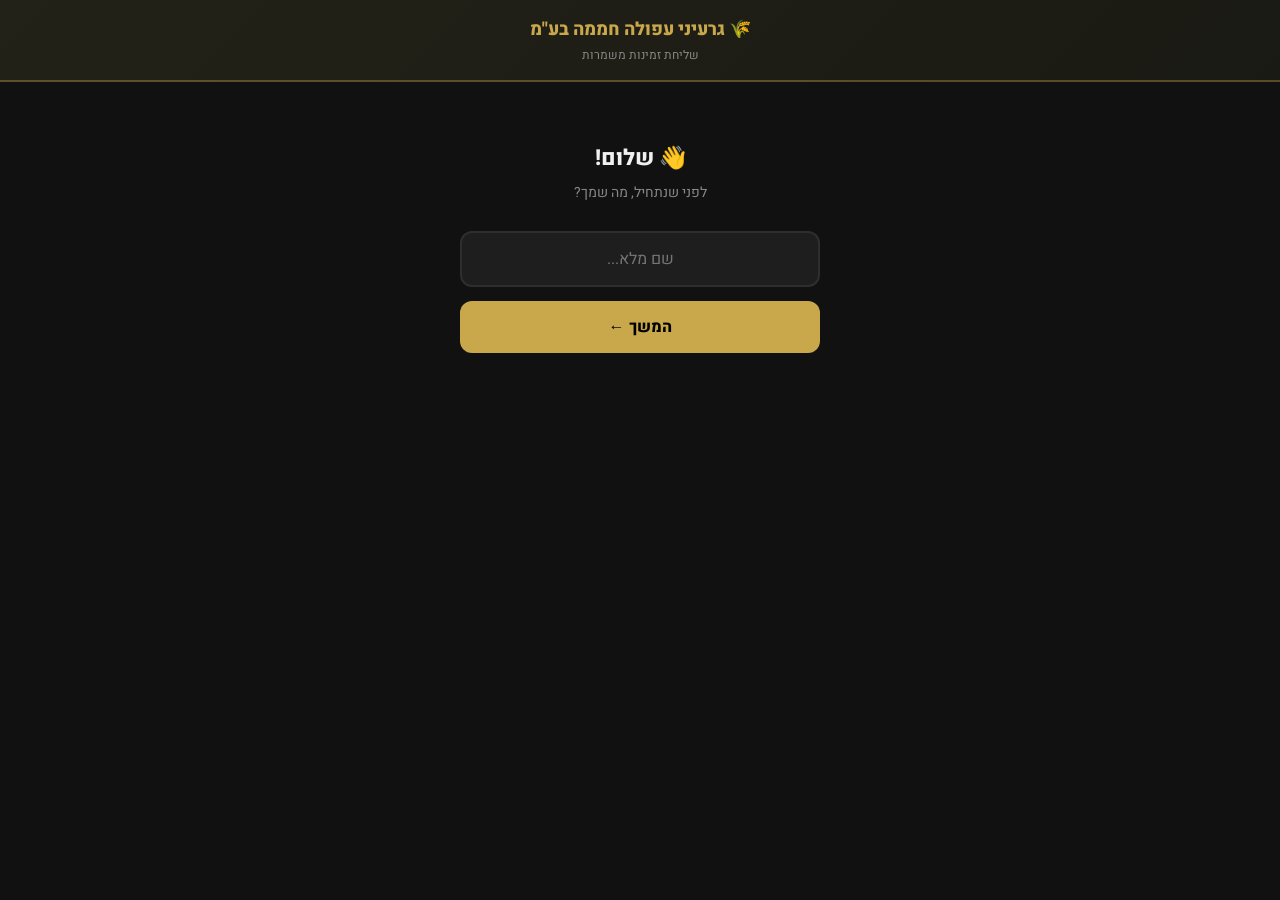
<file: availability.html>
<!DOCTYPE html>
<html lang="he" dir="rtl">
<head>
<meta charset="UTF-8">
<meta name="viewport" content="width=device-width, initial-scale=1.0, maximum-scale=1.0">
<title>זמינות משמרות — גרעיני עפולה חממה</title><!-- title set dynamically by applyCompanyName -->
<link href="https://fonts.googleapis.com/css2?family=Heebo:wght@300;400;500;600;700;800&display=swap" rel="stylesheet">
<style>
:root {
  --black:#111111;--black2:#1a1a1a;--card:#1e1e1e;
  --gold:#c9a84c;--gold2:#e8c96a;
  --gold-dim:rgba(201,168,76,0.15);--gold-border:rgba(201,168,76,0.35);
  --text:#f0f0f0;--muted:#888;--border:#2e2e2e;--dark2:#2a2a2a;
  --morning:#3d8ef0;--evening:#9b59b6;--double:#e74c3c;--off:#555;
  --r:12px;
}
*{margin:0;padding:0;box-sizing:border-box;}
body{font-family:'Heebo','Segoe UI',sans-serif;background:var(--black);color:var(--text);min-height:100vh;padding-bottom:100px;}

/* Header */
header{
  background:linear-gradient(135deg,#222218,#1a1a14);
  border-bottom:2px solid var(--gold-border);
  padding:16px 20px;text-align:center;
}
header h1{font-size:18px;font-weight:800;color:var(--gold);}
header p{font-size:12px;color:var(--muted);margin-top:3px;}

/* Name screen */
.name-screen{
  max-width:400px;margin:60px auto;padding:0 20px;text-align:center;
}
.name-screen h2{font-size:22px;font-weight:800;margin-bottom:8px;}
.name-screen p{font-size:14px;color:var(--muted);margin-bottom:28px;}
.name-input{
  width:100%;background:var(--card);border:2px solid var(--border);
  border-radius:var(--r);padding:14px 18px;color:var(--text);
  font-size:16px;font-family:'Heebo',sans-serif;outline:none;
  text-align:center;transition:.2s;
}
.name-input:focus{border-color:var(--gold-border);}
.name-btn{
  width:100%;margin-top:14px;padding:14px;
  background:var(--gold);color:#000;border:none;
  border-radius:var(--r);font-size:16px;font-weight:800;
  font-family:'Heebo',sans-serif;cursor:pointer;transition:.2s;
}
.name-btn:hover{background:var(--gold2);}

/* Main form */
.form-screen{max-width:500px;margin:0 auto;padding:20px;}
.greeting{
  background:var(--card);border:1px solid var(--border);
  border-radius:var(--r);padding:16px 20px;margin-bottom:20px;
  display:flex;align-items:center;justify-content:space-between;
}
.greeting span{font-size:16px;font-weight:700;}
.greeting span strong{color:var(--gold);}
.change-name{background:none;border:none;color:var(--muted);font-size:12px;font-family:'Heebo',sans-serif;cursor:pointer;text-decoration:underline;}

.deadline-card{
  background:rgba(231,76,60,.1);border:1px solid rgba(231,76,60,.3);
  border-radius:var(--r);padding:12px 16px;margin-bottom:20px;
  font-size:13px;color:#e74c3c;font-weight:600;text-align:center;
}

/* Day card */
.day-card{
  background:var(--card);border:1px solid var(--border);
  border-radius:var(--r);margin-bottom:12px;overflow:hidden;
  transition:.2s;
}
.day-card.done{border-color:var(--gold-border);}
.day-header{
  padding:14px 18px;display:flex;align-items:center;justify-content:space-between;
}
.day-name{font-size:16px;font-weight:700;}
.day-date{font-size:12px;color:var(--muted);}
.day-selected{font-size:12px;font-weight:600;padding:4px 10px;border-radius:20px;}

.shift-options{
  padding:0 12px 14px;
  display:grid;grid-template-columns:1fr 1fr;gap:8px;
}
.shift-btn{
  padding:12px 8px;border-radius:8px;border:2px solid var(--border);
  background:var(--dark2);color:var(--muted);
  font-size:13px;font-weight:700;font-family:'Heebo',sans-serif;
  cursor:pointer;transition:.2s;text-align:center;
}
.shift-btn:hover{border-color:var(--gold-border);}
.shift-btn.sel-morning{border-color:var(--morning);background:rgba(61,142,240,.15);color:var(--morning);}
.shift-btn.sel-evening{border-color:var(--evening);background:rgba(155,89,182,.15);color:var(--evening);}
.shift-btn.sel-double{border-color:var(--double);background:rgba(231,76,60,.15);color:var(--double);}
.shift-btn.sel-off{border-color:#555;background:rgba(85,85,85,.15);color:#999;}

/* Submit */
.submit-wrap{
  position:fixed;bottom:0;right:0;left:0;
  padding:16px 20px;
  background:linear-gradient(to top,#111 60%,transparent);
}
.submit-btn{
  width:100%;max-width:500px;margin:0 auto;display:block;
  padding:16px;background:var(--gold);color:#000;border:none;
  border-radius:var(--r);font-size:16px;font-weight:800;
  font-family:'Heebo',sans-serif;cursor:pointer;transition:.2s;
}
.submit-btn:hover{background:var(--gold2);}
.submit-btn:disabled{background:var(--border);color:var(--muted);cursor:default;}

/* Success screen */
.success-screen{
  max-width:400px;margin:60px auto;padding:0 20px;text-align:center;
}
.success-icon{font-size:64px;margin-bottom:20px;}
.success-screen h2{font-size:24px;font-weight:800;color:var(--gold);margin-bottom:10px;}
.success-screen p{font-size:14px;color:var(--muted);line-height:1.6;}
.summary-card{
  background:var(--card);border:1px solid var(--border);
  border-radius:var(--r);padding:16px;margin-top:24px;text-align:right;
}
.summary-row{display:flex;justify-content:space-between;padding:6px 0;border-bottom:1px solid var(--border);font-size:13px;}
.summary-row:last-child{border-bottom:none;}
.summary-type{font-weight:700;}
.t-morning{color:var(--morning);}
.t-evening{color:var(--evening);}
.t-double{color:var(--double);}
.t-off{color:var(--muted);}

.note-wrap{padding:0 12px 14px;}
.note-inp{width:100%;background:#2a2a2a;border:1px solid #444;border-radius:8px;padding:10px 14px;color:#f0f0f0;font-size:14px;font-family:'Heebo',sans-serif;outline:none;transition:.2s;direction:rtl;-webkit-text-fill-color:#f0f0f0;}
.note-inp:focus{border-color:#c9a84c;outline:none;background:#333;}
.note-inp::placeholder{color:#555;font-size:13px;-webkit-text-fill-color:#555;}
</style>
</head>
<body>

<header>
  <h1 class="js-cmpname" data-prefix="🌾 ">🌾 גרעיני עפולה חממה</h1>
  <p id="headerSub">שליחת זמינות משמרות</p>
</header>

<!-- Name screen -->
<div class="name-screen" id="nameScreen">
  <h2>👋 שלום!</h2>
  <p>לפני שנתחיל, מה שמך?</p>
  <input class="name-input" id="nameInput" type="text" placeholder="שם מלא..." maxlength="30" onkeydown="if(event.key==='Enter')confirmName()">
  <button class="name-btn" onclick="confirmName()">המשך ←</button>
</div>

<!-- Availability form -->
<div class="form-screen" id="formScreen" style="display:none">
  <div class="greeting">
    <span>שלום, <strong id="greetName">—</strong> 👋</span>
    <button class="change-name" onclick="changeName()">שנה שם</button>
  </div>
  <div class="deadline-card">⏰ יש לשלוח זמינות עד יום חמישי בשעה 12:00</div>
  <div id="dayCards"></div>
</div>

<!-- Submit button -->
<div class="submit-wrap" id="submitWrap" style="display:none">
  <button class="submit-btn" id="submitBtn" onclick="submitAvailability()">שלח זמינות ✓</button>
</div>

<!-- Success screen -->
<div class="success-screen" id="successScreen" style="display:none">
  <div class="success-icon">✅</div>
  <h2>נשלח בהצלחה!</h2>
  <p>הזמינות שלך התקבלה.<br>המנהל יראה אותה בממשק השיבוץ.</p>
  <div class="summary-card" id="summaryCard"></div>
  <button class="name-btn" style="margin-top:16px" onclick="editAgain()">ערוך שוב</button>
</div>

<script>
const DAYS=['ראשון','שני','שלישי','רביעי','חמישי','שישי'];
const SHIFTS=[
  {id:'בוקר',label:'☀️ בוקר',cls:'sel-morning'},
  {id:'ערב',label:'🌙 ערב',cls:'sel-evening'},
  {id:'כפולה',label:'⚡ כפולה',cls:'sel-double'},
  {id:'חופש',label:'🏖️ חופש',cls:'sel-off'},
];
const SHIFT_LABELS={בוקר:'בוקר',ערב:'ערב',כפולה:'כפולה',חופש:'חופש'};
const SHIFT_CSS={בוקר:'morning',ערב:'evening',כפולה:'double',חופש:'off'};

let empName='';
let selections={}; // { day: type }
let notes={}; // { day: note }
let BOT_NUMBER='97297733273';   // נדרס מ-public.json (company.botNumber)
let COMPANY_NAME='גרעיני עפולה חממה';   // נדרס מ-public.json (company.name)
const COMPANY_SLUG = new URLSearchParams(location.search).get('company') || 'hamama';
function applyCompanyName(){
  try { document.title = 'זמינות משמרות — ' + COMPANY_NAME; } catch(_){}
  try { document.querySelectorAll('.js-cmpname').forEach(e=>{ e.textContent = (e.dataset.prefix||'') + COMPANY_NAME + (e.dataset.suffix||''); }); } catch(_){}
}
try { applyCompanyName(); } catch(_){}
// מושך botNumber מ-public.json הציבורי (יחסית — מקור-אמת)
(async () => {
  try {
    const r = await fetch('data/'+encodeURIComponent(COMPANY_SLUG)+'/public.json?t='+Date.now());
    if (r.ok) { const cfg = await r.json(); if (cfg.company && cfg.company.botNumber) BOT_NUMBER = String(cfg.company.botNumber); COMPANY_NAME = (cfg.company && (cfg.company.name||'').trim()) || COMPANY_NAME; }
  } catch(_){}
  try { applyCompanyName(); } catch(_){}
})();

// Load saved name
try{
  const saved=localStorage.getItem('garn_emp_name');
  if(saved){empName=saved;showForm();}
}catch(e){}

function getWeekDates(){
  const now=new Date();
  const day=now.getDay();
  const sun=new Date(now);
  sun.setDate(now.getDate()+(day===0?7:7-day));
  return DAYS.map((_,i)=>{
    const d=new Date(sun);
    d.setDate(sun.getDate()+i);
    return d.getDate()+'.'+(d.getMonth()+1);
  });
}

// Show branch in header
(function(){
  const b=new URLSearchParams(window.location.search).get('branch');
  if(b){
    const el=document.getElementById('headerSub');
    if(el)el.textContent='סניף '+b+' | זמינות משמרות';
  }
})();

async function loadMyDataFromGitHub(name){
  try{
    const r=await fetch('https://raw.githubusercontent.com/097733273iapp/hamamaorders/main/availability.json?t='+Date.now());
    if(!r.ok)return;
    const data=await r.json();
    if(data[name]){
      const saved=data[name];
      if(saved.days)Object.assign(selections,saved.days);
      if(saved.notes)Object.assign(notes,saved.notes);
      showToast('✅ נטענו הנתונים שלך');
    }
  }catch(e){console.log('load:',e);}
}

function confirmName(){
  const val=document.getElementById('nameInput').value.trim();
  if(!val){document.getElementById('nameInput').focus();return;}
  empName=val;
  localStorage.setItem('garn_emp_name',empName);
  showForm();
}

function changeName(){
  document.getElementById('nameScreen').style.display='block';
  document.getElementById('formScreen').style.display='none';
  document.getElementById('submitWrap').style.display='none';
  document.getElementById('nameInput').value=empName;
}

function showForm(){
  document.getElementById('nameScreen').style.display='none';
  document.getElementById('formScreen').style.display='block';
  document.getElementById('submitWrap').style.display='block';
  document.getElementById('successScreen').style.display='none';
  document.getElementById('greetName').textContent=empName;
  // טען נתונים מ-GitHub
  loadMyDataFromGitHub(empName).then(()=>{
    renderDayCards();
    updateSubmitBtn();
  });
}

function renderDayCards(){
  const dates=getWeekDates();
  const container=document.getElementById('dayCards');
  container.innerHTML=DAYS.map((day,di)=>{
    const isFri=di===5;
    const sel=selections[day];
    const selLabel=sel?SHIFT_LABELS[sel]:'';
    const selCls=sel?'t-'+(SHIFT_CSS[sel]||sel):'';
    
    // Friday only morning/off
    const shifts=isFri?SHIFTS.filter(s=>s.id==='בוקר'||s.id==='חופש'):SHIFTS;
    
    const btns=shifts.map(s=>{
      const isSelected=sel===s.id;
      return`<button class="shift-btn${isSelected?' '+s.cls:''}" onclick="selectShift('${day}','${s.id}')">${s.label}</button>`;
    }).join('');

    const note=notes[day]||'';
    return`<div class="day-card${sel?' done':''}" id="daycard_${di}">
      <div class="day-header">
        <div>
          <div class="day-name">יום ${day}</div>
          <div class="day-date">${dates[di]}${isFri?' (יום קצר)':''}</div>
        </div>
        ${sel?`<div class="day-selected ${selCls}">${selLabel} ✓</div>`:'<div class="day-selected" style="color:var(--muted)">לא נבחר</div>'}
      </div>
      <div class="shift-options">${btns}</div>
      <div class="note-wrap">
        <input class="note-inp" type="text" placeholder="הערה (אופציונלי)..." value="${note.replace(/"/g,'&quot;')}" oninput="setNote('${day}',this.value)">
      </div>
    </div>`;
  }).join('');
}

function setNote(day,val){notes[day]=val;}


function selectShift(day,type){
  selections[day]=type;
  renderDayCards();
  updateSubmitBtn();
}

function updateSubmitBtn(){
  const filled=Object.keys(selections).length;
  const btn=document.getElementById('submitBtn');
  if(filled===DAYS.length){
    btn.disabled=false;
    btn.textContent='שלח זמינות ✓ ('+filled+'/'+DAYS.length+' ימים)';
  } else {
    btn.disabled=false;
    btn.textContent=`שלח זמינות (${filled}/${DAYS.length} ימים מולאו)`;
    if(filled===0)btn.textContent='שלח זמינות ✓';
  }
}

function submitAvailability(){
  const btn=document.getElementById('submitBtn');
  btn.disabled=true;
  btn.textContent='שולח...';
  const branch=new URLSearchParams(window.location.search).get('branch')||'';

  // Save locally
  let avails={};
  try{avails=JSON.parse(localStorage.getItem('garn_avails')||'{}');}catch(e){}
  avails[empName]={days:selections,notes,branch,timestamp:new Date().toISOString()};
  localStorage.setItem('garn_avails',JSON.stringify(avails));

  // Build WhatsApp message to bot
  const DAYS=['ראשון','שני','שלישי','רביעי','חמישי','שישי'];
  const daysStr=DAYS.map(d=>d+':'+(selections[d]||'חופש')).join(',');
  const notesStr=DAYS.filter(d=>notes[d]).map(d=>d+':'+notes[d]).join(',');
  const msg='הגשת משמרות|'+empName+'|'+branch+'|'+daysStr+'|'+notesStr;
  window.open('https://wa.me/'+BOT_NUMBER+'?text='+encodeURIComponent(msg),'_blank');

  showSuccess();
}

function showSuccess(){
  document.getElementById('formScreen').style.display='none';
  document.getElementById('submitWrap').style.display='none';
  document.getElementById('successScreen').style.display='block';

  const dates=getWeekDates();
  const rows=DAYS.map((day,i)=>{
    const t=selections[day]||'—';
    const cls=t!=='—'?'t-'+(SHIFT_CSS[t]||t):'';

    return`<div class="summary-row">
      <span>יום ${day} ${dates[i]}</span>
      <span class="summary-type ${cls}">${t!=='—'?SHIFT_LABELS[t]:'לא מולא'}</span>
    </div>`;
  }).join('');
  document.getElementById('summaryCard').innerHTML=rows;
}

function editAgain(){
  showForm();
}

function showToast(msg){
  let t=document.getElementById('av-toast');
  if(!t){t=document.createElement('div');t.id='av-toast';t.style.cssText='position:fixed;bottom:100px;left:50%;transform:translateX(-50%) translateY(80px);background:#1e1e1e;border:1px solid #c9a84c;border-radius:8px;padding:10px 20px;font-size:13px;transition:.3s;z-index:400;color:#c9a84c;';document.body.appendChild(t);}
  t.textContent=msg;t.style.transform='translateX(-50%) translateY(0)';
  setTimeout(()=>t.style.transform='translateX(-50%) translateY(80px)',2500);
}
</script>
</body>
</html>
</file>
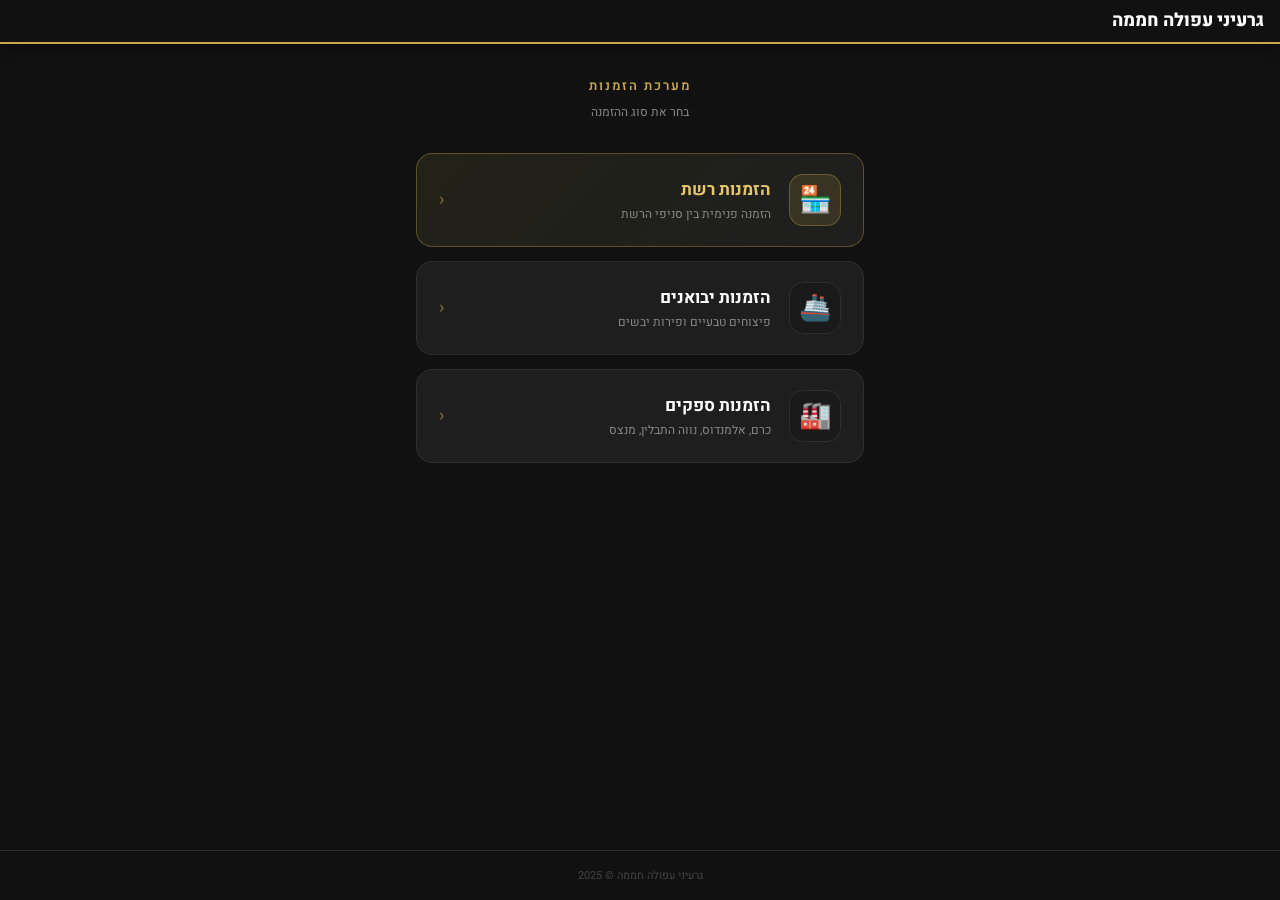
<file: index_1.html>
<!DOCTYPE html>
<html lang="he" dir="rtl">
<head>
<meta charset="UTF-8">
<meta name="viewport" content="width=device-width, initial-scale=1.0">
<title>גרעיני עפולה חממה</title>
<style>
@import url('https://fonts.googleapis.com/css2?family=Heebo:wght@300;400;600;700;800&display=swap');
* { margin:0; padding:0; box-sizing:border-box; }
:root {
  --black:#111111; --black2:#1a1a1a; --card:#1e1e1e;
  --gold:#c9a84c; --gold2:#e8c96a;
  --gold-dim:rgba(201,168,76,0.15); --gold-border:rgba(201,168,76,0.35);
  --white:#ffffff; --text:#f0f0f0; --muted:#888; --border:#2e2e2e;
  --bg:#111111; --dark2:#2a2a2a; --border2:#3a3a3a; --gray:#888;
}
body { font-family:'Heebo','Segoe UI',sans-serif; background:var(--black); color:var(--text); min-height:100vh; }

/* ══ PAGES ══ */
.page { display:none; flex-direction:column; min-height:100vh; }
.page.active { display:flex; }

/* ══ HEADER ══ */
header {
  background:#111; border-bottom:2px solid var(--gold);
  padding:10px 16px; display:flex; align-items:center; gap:14px;
  position:sticky; top:0; z-index:100; box-shadow:0 2px 12px rgba(0,0,0,0.5);
}
.header-text h1 { font-size:18px; font-weight:800; color:#fff; line-height:1.2; }
.header-sub { font-size:11px; color:var(--gold); margin-top:2px; letter-spacing:0.5px; }
.back-btn {
  background:none; border:1px solid var(--border); border-radius:8px;
  color:var(--muted); font-size:18px; width:34px; height:34px;
  cursor:pointer; display:flex; align-items:center; justify-content:center; flex-shrink:0;
}
.back-btn:active { background:var(--border); }

/* ══ MAIN MENU ══ */
.hero { width:100%; max-width:480px; padding:32px 20px 0; text-align:center; margin:0 auto; }
.hero-title { font-size:13px; color:var(--gold); letter-spacing:2px; margin-bottom:8px; font-weight:600; }
.hero-sub { font-size:12px; color:var(--muted); margin-bottom:32px; }
.menu-grid { width:100%; max-width:480px; padding:0 16px 40px; display:flex; flex-direction:column; gap:14px; margin:0 auto; }
.menu-card {
  background:var(--card); border:1px solid var(--border); border-radius:16px;
  padding:20px 22px; cursor:pointer; display:flex; align-items:center; gap:18px;
  color:var(--text); transition:border-color 0.2s,transform 0.15s; position:relative; overflow:hidden;
}
.menu-card::before {
  content:''; position:absolute; inset:0;
  background:linear-gradient(135deg,var(--gold-dim) 0%,transparent 60%);
  opacity:0; transition:opacity 0.2s;
}
.menu-card:active { transform:scale(0.98); }
.menu-card:hover { border-color:var(--gold); }
.menu-card:hover::before { opacity:1; }
.menu-card.primary { border-color:var(--gold-border); background:linear-gradient(135deg,#222218 0%,var(--card) 100%); }
.card-icon {
  width:52px; height:52px; border-radius:14px;
  display:flex; align-items:center; justify-content:center;
  font-size:26px; flex-shrink:0; background:var(--black2); border:1px solid var(--border); position:relative; z-index:1;
}
.menu-card.primary .card-icon { background:var(--gold-dim); border-color:var(--gold-border); }
.card-body { flex:1; position:relative; z-index:1; }
.card-body h2 { font-size:17px; font-weight:700; color:#fff; margin-bottom:4px; }
.card-body p { font-size:12px; color:var(--muted); line-height:1.4; }
.menu-card.primary .card-body h2 {
  background:linear-gradient(90deg,var(--gold) 0%,var(--gold2) 40%,var(--gold) 100%);
  background-size:200% auto; -webkit-background-clip:text; -webkit-text-fill-color:transparent;
  background-clip:text; animation:shimmer 4s linear infinite;
}
.card-arrow { font-size:18px; color:var(--gold); opacity:0.6; position:relative; z-index:1; flex-shrink:0; }
@keyframes shimmer { 0%{background-position:200% center} 100%{background-position:-200% center} }
footer { width:100%; text-align:center; padding:16px; font-size:11px; color:#444; border-top:1px solid var(--border); margin-top:auto; }

/* ══ SUPPLIERS LIST ══ */
.supplier-list { padding:16px; display:flex; flex-direction:column; gap:12px; }
.supplier-card {
  background:#1e1e1e; border:1px solid #3a3a3a; border-radius:12px;
  padding:16px 18px; display:flex; align-items:center; justify-content:space-between; cursor:pointer;
  transition:border-color 0.2s;
}
.supplier-card:active { transform:scale(0.98); }
.supplier-card:hover { border-color:var(--gold); }
.supplier-card-name { font-size:16px; font-weight:700; color:#fff; }
.supplier-card-sub { font-size:12px; color:#888; margin-top:3px; }
.supplier-arrow { color:var(--gold); font-size:20px; }

/* ══ ORDER FORM SHARED ══ */
.source-bar { background:var(--dark2); padding:14px 16px; border-bottom:1px solid var(--border2); }
.source-bar label { display:block; font-size:12px; color:var(--gold); margin-bottom:6px; font-weight:600; letter-spacing:0.5px; }
.source-select {
  width:100%; padding:10px 14px; background:var(--black); border:1.5px solid var(--gold);
  border-radius:10px; color:#fff; font-size:15px; font-family:inherit; appearance:none;
  background-image:url("data:image/svg+xml,%3Csvg xmlns='http://www.w3.org/2000/svg' width='12' height='8' viewBox='0 0 12 8'%3E%3Cpath d='M1 1l5 5 5-5' stroke='%23c9a84c' stroke-width='2' fill='none'/%3E%3C/svg%3E");
  background-repeat:no-repeat; background-position:left 12px center;
}
.source-select option { background:#1a1a1a; }
.dest-info { border:1px solid var(--border2); border-radius:8px; padding:0; margin-top:8px; display:none; overflow:hidden; }
.dest-row { display:flex; align-items:center; gap:10px; padding:8px 12px; font-size:12px; border-bottom:1px solid var(--border2); }
.dest-row:last-child { border-bottom:none; }
.dest-row .label { color:var(--gray); min-width:60px; }
.dest-row .value { color:var(--gold2); font-weight:600; }
.section { margin:10px 12px; background:var(--card); border-radius:12px; border:1px solid var(--border2); overflow:hidden; }
.section-title {
  background:var(--dark2); padding:10px 16px; font-weight:700; font-size:13px; color:var(--gold);
  border-bottom:1px solid var(--border2); display:flex; align-items:center; gap:8px; letter-spacing:0.3px;
}
.section-badge { font-size:10px; font-weight:600; padding:2px 8px; border-radius:20px; margin-right:auto; }
.badge-modiin { background:rgba(100,180,255,0.15); color:#7ec8f7; border:1px solid rgba(100,180,255,0.3); }
.badge-herz   { background:rgba(201,168,76,0.15); color:var(--gold); border:1px solid rgba(201,168,76,0.3); }
.items-grid { display:grid; grid-template-columns:1fr 1fr; }
.item-row { display:flex; align-items:center; padding:7px 8px; border-bottom:1px solid #252525; gap:4px; }
.item-row:nth-child(odd) { border-left:1px solid #252525; }
.item-name { flex:1; font-size:11.5px; color:#ddd; line-height:1.3; }
.qty-control { display:flex; align-items:center; gap:2px; flex-shrink:0; }
.qty-btn {
  width:22px; height:22px; border:1px solid var(--border2); border-radius:5px;
  background:var(--black); color:var(--gold); font-size:14px; font-weight:700;
  cursor:pointer; display:flex; align-items:center; justify-content:center; transition:all 0.1s;
}
.qty-btn:active { background:var(--gold); color:var(--black); }
.qty-input {
  width:28px; text-align:center; border:1px solid var(--border2); border-radius:4px;
  padding:2px 1px; font-size:12px; background:var(--black); color:var(--text); font-family:inherit;
}
.qty-input:focus { outline:none; border-color:var(--gold); }
.qty-input.active { background:var(--gold); color:var(--black); font-weight:700; border-color:var(--gold); }
.misc-section { padding:10px 14px; }
.misc-row { display:flex; gap:7px; margin-bottom:7px; align-items:center; }
.misc-input { flex:1; padding:8px 11px; background:var(--black); border:1px solid var(--border2); border-radius:8px; color:var(--text); font-size:13px; font-family:inherit; }
.misc-input:focus { outline:none; border-color:var(--gold); }
.misc-qty { width:56px; padding:8px 4px; background:var(--black); border:1px solid var(--border2); border-radius:8px; color:var(--text); font-size:13px; text-align:center; font-family:inherit; }
.misc-qty:focus { outline:none; border-color:var(--gold); }
.add-misc { padding:8px 14px; background:transparent; border:1px solid var(--gold); border-radius:8px; color:var(--gold); font-size:13px; font-weight:600; cursor:pointer; margin:0 14px 12px; display:block; font-family:inherit; }
.add-misc:active { background:var(--gold); color:var(--black); }
.remove-btn { background:none; border:none; color:#666; font-size:17px; cursor:pointer; padding:2px 4px; }
.summary-bar {
  position:fixed; bottom:0; left:0; right:0; background:var(--dark2);
  border-top:2px solid var(--gold); padding:10px 16px; display:flex;
  align-items:center; gap:12px; box-shadow:0 -4px 20px rgba(0,0,0,0.4); z-index:50;
}
.summary-text { color:var(--gold); flex:1; font-size:13px; }
.summary-count { font-size:24px; font-weight:700; color:var(--gold2); }
.send-btn { background:var(--gold); color:var(--black); border:none; border-radius:10px; padding:11px 22px; font-size:15px; font-weight:700; cursor:pointer; white-space:nowrap; font-family:inherit; }
.send-btn:active { background:var(--gold2); }
.pb90 { padding-bottom:90px; }

/* ══ MODAL ══ */
.modal { display:none; position:fixed; inset:0; background:rgba(0,0,0,0.8); z-index:200; align-items:flex-end; justify-content:center; }
.modal.open { display:flex; }
.modal-box { background:var(--card); border:1.5px solid var(--gold); border-radius:20px 20px 0 0; width:100%; max-width:520px; max-height:88vh; overflow:hidden; display:flex; flex-direction:column; }
.modal-header { background:var(--black); border-bottom:1px solid var(--gold); color:var(--gold); padding:14px 18px; display:flex; justify-content:space-between; align-items:center; flex-shrink:0; }
.modal-header h2 { font-size:15px; font-weight:700; }
.close-btn { background:none; border:none; color:var(--gold); font-size:20px; cursor:pointer; }
.modal-tabs { display:flex; background:var(--black); border-bottom:1px solid var(--border2); flex-shrink:0; }
.modal-tab { flex:1; padding:10px; font-size:12px; font-weight:600; text-align:center; cursor:pointer; color:var(--gray); border-bottom:2px solid transparent; transition:all 0.2s; font-family:inherit; background:none; border-left:1px solid var(--border2); }
.modal-tab:first-child { border-left:none; }
.modal-tab.active { color:var(--gold); border-bottom-color:var(--gold); }
.modal-body { padding:14px 16px; font-size:13px; line-height:2; white-space:pre-wrap; font-family:monospace; color:#ddd; background:var(--black); overflow-y:auto; max-height:55vh; }
.modal-footer { padding:12px 16px; display:flex; gap:10px; background:var(--card); flex-shrink:0; }
.copy-btn { flex:1; padding:11px; background:transparent; border:1.5px solid var(--gold); border-radius:10px; color:var(--gold); font-weight:700; cursor:pointer; font-size:14px; font-family:inherit; }
.whatsapp-btn { flex:1; padding:11px; background:#25d366; color:white; border:none; border-radius:10px; font-weight:700; cursor:pointer; font-size:14px; font-family:inherit; }
.hidden { display:none !important; }
.tab-pane { display:none; flex:1; overflow:hidden; flex-direction:column; }
.tab-pane.active { display:flex; }
.split-notice { display:none; margin:10px 12px 0; background:rgba(201,168,76,0.08); border:1px solid rgba(201,168,76,0.3); border-radius:10px; padding:10px 14px; font-size:12px; color:var(--gold); line-height:1.6; }
</style>
</head>
<body>

<!-- ══════════════════════════════════════
     PAGE: MAIN MENU
══════════════════════════════════════ -->
<div class="page active" id="page-main">
  <header>
    <div class="header-text"><h1>גרעיני עפולה חממה</h1></div>
  </header>
  <div class="hero">
    <div class="hero-title">מערכת הזמנות</div>
    <div class="hero-sub">בחר את סוג ההזמנה</div>
  </div>
  <div class="menu-grid">
    <div class="menu-card primary" onclick="showPage('page-network')">
      <div class="card-icon">🏪</div>
      <div class="card-body"><h2>הזמנות רשת</h2><p>הזמנה פנימית בין סניפי הרשת</p></div>
      <div class="card-arrow">‹</div>
    </div>
    <div class="menu-card" onclick="showPage('page-importers')">
      <div class="card-icon">🚢</div>
      <div class="card-body"><h2>הזמנות יבואנים</h2><p>פיצוחים טבעיים ופירות יבשים</p></div>
      <div class="card-arrow">‹</div>
    </div>
    <div class="menu-card" onclick="showPage('page-suppliers')">
      <div class="card-icon">🏭</div>
      <div class="card-body"><h2>הזמנות ספקים</h2><p>כרם, אלמנדוס, נווה התבלין, מנצס</p></div>
      <div class="card-arrow">‹</div>
    </div>
  </div>
  <footer>גרעיני עפולה חממה © 2025</footer>
</div>

<!-- ══════════════════════════════════════
     PAGE: SUPPLIERS LIST
══════════════════════════════════════ -->
<div class="page" id="page-suppliers">
  <header>
    <button class="back-btn" onclick="showPage('page-main')">‹</button>
    <div class="header-text"><h1>הזמנות ספקים</h1><p class="header-sub">בחר ספק</p></div>
  </header>
  <div class="supplier-list">
    <div class="supplier-card" onclick="showPage('page-supplier-karem')">
      <div><div class="supplier-card-name">כרם</div><div class="supplier-card-sub">מוצרים ללא גלוטן ואורגני</div></div>
      <div class="supplier-arrow">‹</div>
    </div>
    <div class="supplier-card" onclick="showPage('page-supplier-almendos')">
      <div><div class="supplier-card-name">אלמנדוס</div><div class="supplier-card-sub">שוקולד, ממרחים וסירופים</div></div>
      <div class="supplier-arrow">‹</div>
    </div>
    <div class="supplier-card" onclick="showPage('page-supplier-nave')">
      <div><div class="supplier-card-name">נווה התבלין</div><div class="supplier-card-sub">תבלינים וצמחי מרפא</div></div>
      <div class="supplier-arrow">‹</div>
    </div>
    <div class="supplier-card" onclick="showPage('page-supplier-menzes')">
      <div><div class="supplier-card-name">מנצס</div><div class="supplier-card-sub">חטיפים וממתקים</div></div>
      <div class="supplier-arrow">‹</div>
    </div>
  </div>
</div>

<!-- ══════════════════════════════════════
     PAGE: NETWORK ORDERS
══════════════════════════════════════ -->
<div class="page" id="page-network">
  <header>
    <button class="back-btn" onclick="showPage('page-main')">‹</button>
    <div class="header-text"><h1>גרעיני עפולה חממה</h1><p class="header-sub">הזמנה פנימית</p></div>
  </header>
  <div class="source-bar">
    <label id="networkBranchLabel">📍 בחר סניף מזמין</label>
    <select class="source-select" id="sourceBranch" onchange="onSourceChange()">
      <option value="">— בחר סניף —</option>
      <option value="כדורי">הרצליה צומת כדורי</option>
      <option value="שופרסל">מודיעין מתחם שופרסל</option>
      <option value="סוקולוב16">הרצליה סוקולוב 16</option>
      <option value="סוקולוב27">הרצליה סוקולוב 27</option>
      <option value="גבעה">גבעת שמואל</option>
      <option value="רמילוי">מודיעין מתחם רמי לוי</option>
      <option value="דם">מודיעין דם המכבים</option>
      <option value="פתח">פתח תקווה</option>
    </select>
    <div class="dest-info" id="destInfo">
      <div class="dest-row"><span class="label">📦 יעד:</span><span class="value" id="destValue">—</span></div>
    </div>
  </div>
  <div class="split-notice" id="splitNotice">⚡ <strong>הזמנה מפוצלת:</strong> קטניות ודגנים → מודיעין שופרסל | פיצוחים / גרנולות / ציוד → הרצליה צומת כדורי</div>
  <div id="networkSectionsContainer" class="pb90"></div>
  <div class="section">
    <div class="section-title">✏️ שונות — הוסף ידנית</div>
    <div class="misc-section" id="networkMiscSection">
      <div class="misc-row">
        <input class="misc-input" placeholder="שם פריט..." oninput="networkUpdateTotal()"/>
        <input class="misc-qty" type="number" min="0" placeholder="כמות" oninput="networkUpdateTotal()"/>
      </div>
    </div>
    <button class="add-misc" onclick="networkAddMiscRow()">+ הוסף שורה</button>
  </div>
  <div class="summary-bar">
    <div class="summary-text"><div>פריטים בהזמנה</div><div class="summary-count" id="networkTotalCount">0</div></div>
    <button class="send-btn" onclick="networkShowPreview()">צפה ושלח ▶</button>
  </div>
</div>

<!-- ══════════════════════════════════════
     PAGE: IMPORTERS
══════════════════════════════════════ -->
<div class="page" id="page-importers">
  <header>
    <button class="back-btn" onclick="showPage('page-main')">‹</button>
    <div class="header-text"><h1>גרעיני עפולה חממה</h1><p class="header-sub">הזמנות יבואנים</p></div>
  </header>
  <div id="importersSectionsContainer" class="pb90"></div>
  <div class="section">
    <div class="section-title">✏️ שונות — הוסף ידנית</div>
    <div class="misc-section" id="importersMiscSection">
      <div class="misc-row">
        <input class="misc-input" placeholder="שם פריט..." oninput="importersUpdateTotal()"/>
        <input class="misc-qty" type="number" min="0" placeholder="כמות" oninput="importersUpdateTotal()"/>
      </div>
    </div>
    <button class="add-misc" onclick="importersAddMiscRow()">+ הוסף שורה</button>
  </div>
  <div class="summary-bar">
    <div class="summary-text"><div>פריטים בהזמנה</div><div class="summary-count" id="importersTotalCount">0</div></div>
    <button class="send-btn" onclick="importersShowPreview()">צפה ושלח ▶</button>
  </div>
</div>

<!-- ══════════════════════════════════════
     PAGE: SUPPLIER (generic template)
══════════════════════════════════════ -->
<div class="page" id="page-supplier-karem">
  <header>
    <button class="back-btn" onclick="showPage('page-suppliers')">‹</button>
    <div class="header-text"><h1>כרם</h1><p class="header-sub">הזמנה לספק</p></div>
  </header>
  <div style="flex:1;display:flex;align-items:center;justify-content:center;flex-direction:column;gap:16px;color:var(--muted);padding:40px 20px;text-align:center;">
    <div style="font-size:56px;">🏗️</div>
    <div style="font-size:18px;color:var(--text);font-weight:700;">בקרוב</div>
    <div style="font-size:13px;line-height:1.6;">רשימת מוצרי כרם תתווסף כאן<br>ממתינים לקבלת האקסל</div>
  </div>
</div>
<div class="page" id="page-supplier-almendos">
  <header>
    <button class="back-btn" onclick="showPage('page-suppliers')">‹</button>
    <div class="header-text"><h1>אלמנדוס</h1><p class="header-sub">הזמנה לספק</p></div>
  </header>
  <div style="flex:1;display:flex;align-items:center;justify-content:center;flex-direction:column;gap:16px;color:var(--muted);padding:40px 20px;text-align:center;">
    <div style="font-size:56px;">🏗️</div>
    <div style="font-size:18px;color:var(--text);font-weight:700;">בקרוב</div>
    <div style="font-size:13px;line-height:1.6;">רשימת מוצרי אלמנדוס תתווסף כאן</div>
  </div>
</div>
<div class="page" id="page-supplier-nave">
  <header>
    <button class="back-btn" onclick="showPage('page-suppliers')">‹</button>
    <div class="header-text"><h1>נווה התבלין</h1><p class="header-sub">הזמנה לספק</p></div>
  </header>
  <div style="flex:1;display:flex;align-items:center;justify-content:center;flex-direction:column;gap:16px;color:var(--muted);padding:40px 20px;text-align:center;">
    <div style="font-size:56px;">🏗️</div>
    <div style="font-size:18px;color:var(--text);font-weight:700;">בקרוב</div>
    <div style="font-size:13px;line-height:1.6;">רשימת מוצרי נווה התבלין תתווסף כאן</div>
  </div>
</div>
<div class="page" id="page-supplier-menzes">
  <header>
    <button class="back-btn" onclick="showPage('page-suppliers')">‹</button>
    <div class="header-text"><h1>מנצס</h1><p class="header-sub">הזמנה לספק</p></div>
  </header>
  <div style="flex:1;display:flex;align-items:center;justify-content:center;flex-direction:column;gap:16px;color:var(--muted);padding:40px 20px;text-align:center;">
    <div style="font-size:56px;">🏗️</div>
    <div style="font-size:18px;color:var(--text);font-weight:700;">בקרוב</div>
    <div style="font-size:13px;line-height:1.6;">רשימת מוצרי מנצס תתווסף כאן</div>
  </div>
</div>

<!-- ══════════════════════════════════════
     MODAL — NETWORK
══════════════════════════════════════ -->
<div class="modal" id="networkModal">
  <div class="modal-box">
    <div class="modal-header">
      <h2 id="networkModalTitle">📋 הזמנה מפוצלת</h2>
      <button class="close-btn" onclick="closeModal('networkModal')">✕</button>
    </div>
    <div class="modal-tabs hidden" id="networkModalTabs">
      <button class="modal-tab active" id="ntab-modiin" onclick="networkSwitchTab('modiin')">🔵 מודיעין שופרסל</button>
      <button class="modal-tab" id="ntab-herz" onclick="networkSwitchTab('herz')">🟡 הרצליה צומת כדורי</button>
    </div>
    <div class="tab-pane active" id="npane-modiin"><pre class="modal-body" id="networkPreviewModiin"></pre></div>
    <div class="tab-pane" id="npane-herz"><pre class="modal-body" id="networkPreviewHerz"></pre></div>
    <div class="modal-footer">
      <button class="copy-btn" onclick="networkCopyText()">📋 העתק</button>
      <button class="whatsapp-btn" onclick="networkSendWhatsApp()">📤 שלח וואטסאפ</button>
    </div>
  </div>
</div>

<!-- ══════════════════════════════════════
     MODAL — IMPORTERS
══════════════════════════════════════ -->
<div class="modal" id="importersModal">
  <div class="modal-box">
    <div class="modal-header">
      <h2>📋 הזמנת יבואנים</h2>
      <button class="close-btn" onclick="closeModal('importersModal')">✕</button>
    </div>
    <pre class="modal-body" id="importersPreviewText"></pre>
    <div class="modal-footer">
      <button class="copy-btn" onclick="importersCopyText()">📋 העתק</button>
      <button class="whatsapp-btn" onclick="importersSendWhatsApp()">📤 וואטסאפ</button>
    </div>
  </div>
</div>

<script>
// ══ NAVIGATION ══
function showPage(id) {
  document.querySelectorAll('.page').forEach(p => p.classList.remove('active'));
  document.getElementById(id).classList.add('active');
  window.scrollTo(0,0);
}

function closeModal(id) { document.getElementById(id).classList.remove('open'); }

// ══ URL PARAMS — direct link from WhatsApp bot ══
const BRANCH_NAME_TO_KEY = {
  "הרצליה צומת כדורי":"כדורי","מודיעין מתחם שופרסל":"שופרסל",
  "הרצליה סוקולוב 16":"סוקולוב16","הרצליה סוקולוב 27":"סוקולוב27",
  "גבעת שמואל":"גבעה","מודיעין מתחם רמי לוי":"רמילוי",
  "מודיעין דם המכבים":"דם","פתח תקווה":"פתח"
};
window.addEventListener('DOMContentLoaded', async () => {
  await loadProducts();
  const params = new URLSearchParams(window.location.search);
  const branchParam = params.get('branch');
  if (branchParam) {
    showPage('page-network');
    const key = BRANCH_NAME_TO_KEY[branchParam] || branchParam;
    const sel = document.getElementById('sourceBranch');
    if (sel) { sel.value = key; if (sel.value === key) onSourceChange(); }
  }
  networkBuildSections();
  importersBuildSections();
});

// ══════════════════════════════════════
// NETWORK ORDER DATA
// ══════════════════════════════════════
let CATALOG_LEGUMES = { "🌾 קטניות ודגנים": [] };
let CATALOG_HERZ = { "🥜 פיצוחים": [], "🥣 גרנולות": [], "🫙 מוצרי קופה ונלוות": [], "📦 ציוד ואחר": [] };
let CATALOG_IMPORTERS = { "🥜 טבעיים": [], "🍇 פירות יבשים": [] };

// טעינת נתונים מ-products.json
async function loadProducts() {
  try {
    const res = await fetch('products.json?t=' + Date.now());
    const data = await res.json();
    // network
    const n = data.network;
    CATALOG_LEGUMES = { [n.legumes.title]: n.legumes.items };
    CATALOG_HERZ = {
      [n.nuts.title]:      n.nuts.items,
      [n.granola.title]:   n.granola.items,
      [n.store.title]:     n.store.items,
      [n.equipment.title]: n.equipment.items,
    };
    // importers
    const imp = data.importers;
    CATALOG_IMPORTERS = {
      [imp.natural.title]:     imp.natural.items,
      [imp.driedfruits.title]: imp.driedfruits.items,
    };
  } catch(e) {
    console.warn('לא ניתן לטעון products.json, משתמש בנתוני ברירת מחדל');
  }
}
    "אורז אדום","אורז בר שחור","אורז מלא עגול","אורז עגול","אורז פרא",
    "אפונה ירוקה","בורגול בינוני","בורגול דק","בורגול עבה","גריסי פנינה",
    "גרישה","גרעיני תירס","זרעי ציה","חומוס בולגרי","חומוס הדס",
    "חומוס לבלבי","חומוס ספרדי ענק","חיטה","כוסמת","כוסמת טבעית",
    "עדשים ירוקות","עדשים כתומות חצוי","עדשים כתומות שלמות","עדשים שחורות",
    "פולי ירוק ענק","פול מצרי קטן","פריקה","פשתן","קוסקוס",
    "קינואה אדומה","קינואה לבנה","שומשום חום מלא","שומשום לבן",
const BRANCH_CONFIG = {
  "כדורי":     { name:"הרצליה צומת כדורי",   dest:"מודיעין מתחם שופרסל",                 catalogs:["legumes"] },
  "שופרסל":   { name:"מודיעין מתחם שופרסל", dest:"הרצליה צומת כדורי",                   catalogs:["herz"] },
  "סוקולוב16":{ name:"הרצליה סוקולוב 16",   dest:"הרצליה צומת כדורי + מודיעין שופרסל", catalogs:["legumes","herz"] },
  "סוקולוב27":{ name:"הרצליה סוקולוב 27",   dest:"הרצליה צומת כדורי + מודיעין שופרסל", catalogs:["legumes","herz"] },
  "גבעה":     { name:"גבעת שמואל",          dest:"הרצליה צומת כדורי + מודיעין שופרסל", catalogs:["legumes","herz"] },
  "רמילוי":   { name:"מודיעין מתחם רמי לוי",dest:"הרצליה צומת כדורי + מודיעין שופרסל", catalogs:["legumes","herz"] },
  "דם":       { name:"מודיעין דם המכבים",   dest:"הרצליה צומת כדורי + מודיעין שופרסל", catalogs:["legumes","herz"] },
  "פתח":      { name:"פתח תקווה",           dest:"הרצליה צומת כדורי + מודיעין שופרסל", catalogs:["legumes","herz"] },
};
const networkQty = {};
let currentSource = '';
let networkActiveTab = 'modiin';

function onSourceChange() {
  currentSource = document.getElementById('sourceBranch').value;
  const cfg = BRANCH_CONFIG[currentSource];
  const destInfo = document.getElementById('destInfo');
  if (cfg) { destInfo.style.display='block'; document.getElementById('destValue').textContent=cfg.dest; }
  else { destInfo.style.display='none'; }
  networkBuildSections();
}

function networkBuildSections() {
  const container = document.getElementById('networkSectionsContainer');
  container.innerHTML = '';
  const cfg = BRANCH_CONFIG[currentSource];
  if (!cfg) return;
  const toRender = [];
  if (cfg.catalogs.includes('legumes')) toRender.push({ cat:CATALOG_LEGUMES, source:'modiin' });
  if (cfg.catalogs.includes('herz'))    toRender.push({ cat:CATALOG_HERZ,    source:'herz'   });
  toRender.forEach(({ cat, source }) => {
    Object.entries(cat).forEach(([category, items]) => {
      const section = document.createElement('div');
      section.className = 'section';
      const badge = source==='modiin'
        ? '<span class="section-badge badge-modiin">מודיעין שופרסל</span>'
        : '<span class="section-badge badge-herz">הרצליה צומת כדורי</span>';
      section.innerHTML = `<div class="section-title">${category}${badge}</div><div class="items-grid"></div>`;
      const grid = section.querySelector('.items-grid');
      items.forEach(item => {
        if (!(item in networkQty)) networkQty[item]=0;
        const sid = 'nqty_'+item.replace(/[^א-תa-zA-Z0-9]/g,'_');
        const row = document.createElement('div');
        row.className = 'item-row';
        row.innerHTML = `<span class="item-name">${item}</span>
          <div class="qty-control">
            <button class="qty-btn" onclick="nChangeQty('${item}',-1)">−</button>
            <input class="qty-input${networkQty[item]>0?' active':''}" id="${sid}" type="number" min="0" value="${networkQty[item]||0}" onchange="nSetQty('${item}',this.value)">
            <button class="qty-btn" onclick="nChangeQty('${item}',1)">+</button>
          </div>`;
        grid.appendChild(row);
      });
      container.appendChild(section);
    });
  });
  networkUpdateTotal();
}
function nSafeId(item){ return 'nqty_'+item.replace(/[^א-תa-zA-Z0-9]/g,'_'); }
function nChangeQty(item,delta){ networkQty[item]=Math.max(0,(networkQty[item]||0)+delta); const inp=document.getElementById(nSafeId(item)); if(inp){inp.value=networkQty[item];inp.className='qty-input'+(networkQty[item]>0?' active':'');} networkUpdateTotal(); }
function nSetQty(item,val){ networkQty[item]=Math.max(0,parseInt(val)||0); const inp=document.getElementById(nSafeId(item)); if(inp) inp.className='qty-input'+(networkQty[item]>0?' active':''); networkUpdateTotal(); }
function networkUpdateTotal(){ let t=Object.values(networkQty).filter(v=>v>0).length; document.querySelectorAll('#networkMiscSection .misc-row').forEach(r=>{ if(r.querySelector('.misc-input').value.trim()&&parseInt(r.querySelector('.misc-qty').value)>0) t++; }); document.getElementById('networkTotalCount').textContent=t; }
function networkAddMiscRow(){ const s=document.getElementById('networkMiscSection'); const r=document.createElement('div'); r.className='misc-row'; r.innerHTML=`<input class="misc-input" placeholder="שם פריט..." oninput="networkUpdateTotal()"/><input class="misc-qty" type="number" min="0" placeholder="כמות" oninput="networkUpdateTotal()"/><button class="remove-btn" onclick="this.parentElement.remove();networkUpdateTotal()">✕</button>`; s.appendChild(r); }
function networkBuildText(sourceName,destName,items,inclMisc){ const now=new Date().toLocaleDateString('he-IL'); let text=`📦 הזמנה פנימית — ${now}\nמסניף: ${sourceName}\nיעד: ${destName}\n${'─'.repeat(28)}\n`; let has=false; Object.entries(items).forEach(([cat,list])=>{ const sel=list.filter(i=>networkQty[i]>0); if(sel.length){has=true;text+=`\n${cat}\n`;sel.forEach(i=>{text+=`• ${i} — ${networkQty[i]}\n`;});} }); if(inclMisc){ const ml=[]; document.querySelectorAll('#networkMiscSection .misc-row').forEach(r=>{ const n=r.querySelector('.misc-input').value.trim(); const q=parseInt(r.querySelector('.misc-qty').value)||0; if(n&&q>0) ml.push(`• ${n} — ${q}`); }); if(ml.length){has=true;text+=`\n✏️ שונות\n`+ml.join('\n')+'\n';} } if(!has) return null; const tot=Object.entries(items).reduce((s,[,l])=>s+l.filter(i=>networkQty[i]>0).length,0); text+=`\n${'─'.repeat(28)}\nסה"כ ${tot} פריטים`; return text; }
function networkShowPreview(){
  if(!currentSource){alert('בחר סניף מזמין תחילה');return;}
  const cfg=BRANCH_CONFIG[currentSource];
  const tM=cfg.catalogs.includes('legumes')?networkBuildText(cfg.name,'מודיעין מתחם שופרסל',CATALOG_LEGUMES,false):null;
  const tH=cfg.catalogs.includes('herz')?networkBuildText(cfg.name,'הרצליה צומת כדורי',CATALOG_HERZ,true):null;
  document.getElementById('networkPreviewModiin').textContent=tM||'⚠️ אין פריטי קטניות';
  document.getElementById('networkPreviewHerz').textContent=tH||'⚠️ אין פריטים מהרצליה';
  document.getElementById('networkModalTabs').classList.remove('hidden');
  networkSwitchTab('modiin');
  document.getElementById('networkModal').classList.add('open');
}
function networkSwitchTab(tab){ networkActiveTab=tab; ['modiin','herz'].forEach(t=>{ document.getElementById('ntab-'+t).classList.toggle('active',t===tab); const p=document.getElementById('npane-'+t); p.classList.toggle('active',t===tab); }); }
function networkGetActiveText(){ return networkActiveTab==='modiin'?document.getElementById('networkPreviewModiin').textContent:document.getElementById('networkPreviewHerz').textContent; }
function networkCopyText(){ navigator.clipboard.writeText(networkGetActiveText()).then(()=>{closeModal('networkModal');alert('הועתק! 📋');}); }
function networkSendWhatsApp(){ window.open('https://wa.me/972505921127?text='+encodeURIComponent(networkGetActiveText()),'_blank'); }

// ══════════════════════════════════════
// IMPORTERS DATA (נטען מ-products.json)
// ══════════════════════════════════════
const importersQty = {};
function importersBuildSections(){
  const container=document.getElementById('importersSectionsContainer');
  container.innerHTML='';
  Object.entries(CATALOG_IMPORTERS).forEach(([category,items])=>{
    const section=document.createElement('div'); section.className='section';
    section.innerHTML=`<div class="section-title">${category}</div><div class="items-grid"></div>`;
    const grid=section.querySelector('.items-grid');
    items.forEach(item=>{
      if(!(item in importersQty)) importersQty[item]=0;
      const sid='iqty_'+item.replace(/[^א-תa-zA-Z0-9]/g,'_');
      const row=document.createElement('div'); row.className='item-row';
      row.innerHTML=`<span class="item-name">${item}</span>
        <div class="qty-control">
          <button class="qty-btn" onclick="iChangeQty('${item}',-1)">−</button>
          <input class="qty-input" id="${sid}" type="number" min="0" value="0" onchange="iSetQty('${item}',this.value)">
          <button class="qty-btn" onclick="iChangeQty('${item}',1)">+</button>
        </div>`;
      grid.appendChild(row);
    });
    container.appendChild(section);
  });
  importersUpdateTotal();
}
function iSafeId(item){ return 'iqty_'+item.replace(/[^א-תa-zA-Z0-9]/g,'_'); }
function iChangeQty(item,delta){ importersQty[item]=Math.max(0,(importersQty[item]||0)+delta); const inp=document.getElementById(iSafeId(item)); if(inp){inp.value=importersQty[item];inp.className='qty-input'+(importersQty[item]>0?' active':'');} importersUpdateTotal(); }
function iSetQty(item,val){ importersQty[item]=Math.max(0,parseInt(val)||0); const inp=document.getElementById(iSafeId(item)); if(inp) inp.className='qty-input'+(importersQty[item]>0?' active':''); importersUpdateTotal(); }
function importersUpdateTotal(){ let t=Object.values(importersQty).filter(v=>v>0).length; document.querySelectorAll('#importersMiscSection .misc-row').forEach(r=>{ if(r.querySelector('.misc-input').value.trim()&&parseInt(r.querySelector('.misc-qty').value)>0) t++; }); document.getElementById('importersTotalCount').textContent=t; }
function importersAddMiscRow(){ const s=document.getElementById('importersMiscSection'); const r=document.createElement('div'); r.className='misc-row'; r.innerHTML=`<input class="misc-input" placeholder="שם פריט..." oninput="importersUpdateTotal()"/><input class="misc-qty" type="number" min="0" placeholder="כמות" oninput="importersUpdateTotal()"/><button class="remove-btn" onclick="this.parentElement.remove();importersUpdateTotal()">✕</button>`; s.appendChild(r); }
function importersShowPreview(){
  const now=new Date().toLocaleDateString('he-IL');
  let text='📦 הזמנת יבואנים — '+now+'\n'+'─'.repeat(28)+'\n';
  Object.entries(CATALOG_IMPORTERS).forEach(([cat,items])=>{ const sel=items.filter(i=>importersQty[i]>0); if(sel.length){text+='\n'+cat+'\n';sel.forEach(i=>{text+='• '+i+' — '+importersQty[i]+'\n';});} });
  const ml=[]; document.querySelectorAll('#importersMiscSection .misc-row').forEach(r=>{ const n=r.querySelector('.misc-input').value.trim(); const q=parseInt(r.querySelector('.misc-qty').value)||0; if(n&&q>0) ml.push('• '+n+' — '+q); });
  if(ml.length){ text+='\n✏️ שונות\n'+ml.join('\n')+'\n'; }
  const tot=Object.values(importersQty).filter(v=>v>0).length+ml.length;
  text+='\n'+'─'.repeat(28)+'\nסה"כ '+tot+' פריטים';
  document.getElementById('importersPreviewText').textContent=text;
  document.getElementById('importersModal').classList.add('open');
}
function importersCopyText(){ navigator.clipboard.writeText(document.getElementById('importersPreviewText').textContent).then(()=>{closeModal('importersModal');alert('הועתק! 📋');}); }
function importersSendWhatsApp(){ window.open('https://wa.me/972524371919?text='+encodeURIComponent(document.getElementById('importersPreviewText').textContent),'_blank'); }
</script>
</body>
</html>
</file>
